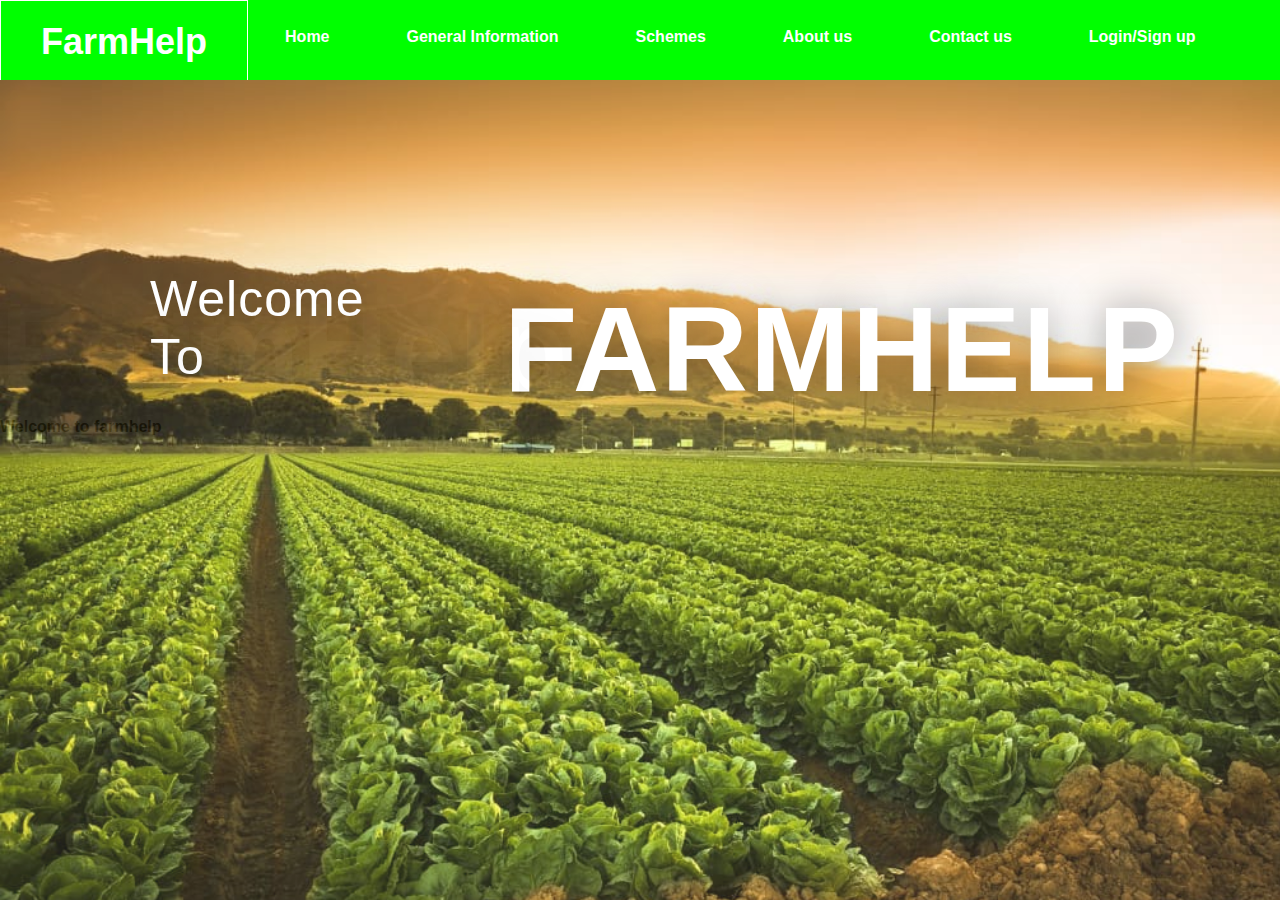
<file: Index.html>
<!DOCTYPE html>
<html lang="en">
<head>
    <meta charset="UTF-8">
    <meta http-equiv="X-UA-Compatible" content="IE=edge">
    <meta name="viewport" content="width=device-width, initial-scale=1.0">
    <title>FarmHelp</title>
    <link rel="Stylesheet" href="Style.css">
    <link rel="Stylesheet" href="Login.css">
</head>
<body>
    <div class="header">
        <div class="header-Logo">FarmHelp</div>
        <div class="header-lists">
            <ul>
               <li class="li">
               <a href="#"> Home</a>
               </li>
               <li class="li">
                <a href="General.html"> General Information</a>
               </li>
               <li class="li">
                <a href="Schemes.html"> Schemes</a>
               </li>
               <li class="li">
                <a href="About.html"> About us</a>
               </li>
               <li class="li"><a href="Contact.html"> Contact us</a></li>
               <li class="li"><a href="Login.html" class="link">Login/Sign up</a></li>
            </ul>
        </div>
        </div>
    
    <div class="main">
        
        <h3>Welcome To</h3><br>
        <br>
        <h1>FARMHELP</h1>

    </div>
    <footer>
        <h1>FarmHelp</h1>
        <h4>Welcome to farmhelp</h4>
    </footer>

    
</body>
</html>
</file>
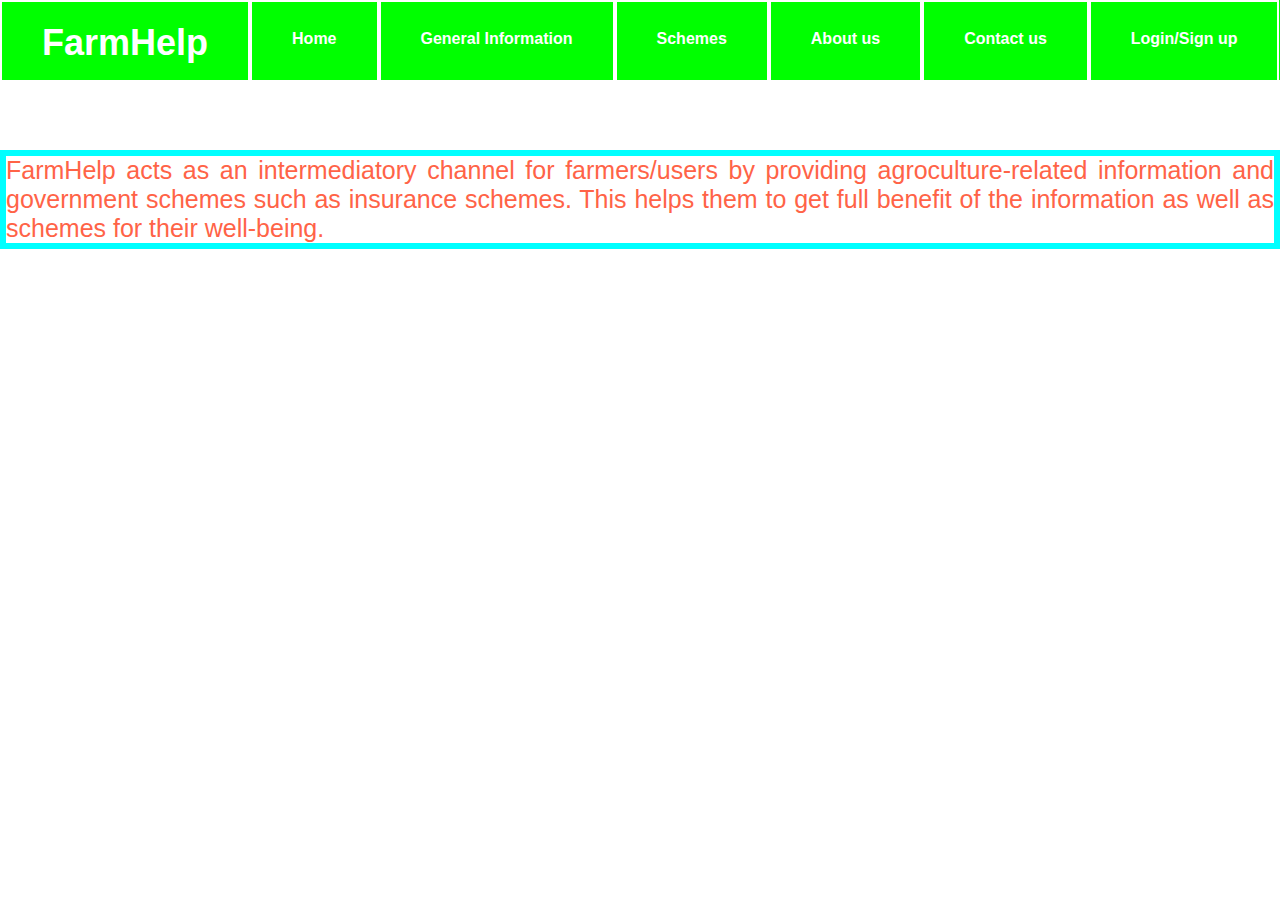
<file: About.html>
<!DOCTYPE html>
<html lang="en">
<head>
    <meta charset="UTF-8">
    <meta http-equiv="X-UA-Compatible" content="IE=edge">
    <meta name="viewport" content="width=device-width, initial-scale=1.0">
    <title>About us</title>
    <link rel="Stylesheet" href="About.css">
</head>
<body>
    <div class="header">
        <div class="header-Logo">FarmHelp</div>
        <div class="header-lists">
            <ul>
               <li class="li">
               <a href="Index.html"> Home</a>
               </li>
               <li class="li">
                <a href="General.html"> General Information</a>
               </li>
               <li class="li">
                <a href="Schemes.html"> Schemes</a>
               </li>
               <li class="li">
                <a href="About.html"> About us</a>
               </li>
               <li class="li"><a href="Contact.html"> Contact us</a></li>
               <li class="li"><a href="Login.html" class="link">Login/Sign up</a></li>
            </ul>
        </div>
        </div>
    <article>
        FarmHelp acts as an intermediatory channel for farmers/users by providing agroculture-related information and government schemes such as insurance schemes.

        This helps them to get full benefit of the information as well as schemes for their well-being.
    </article>
    
</body>
</html>
</file>
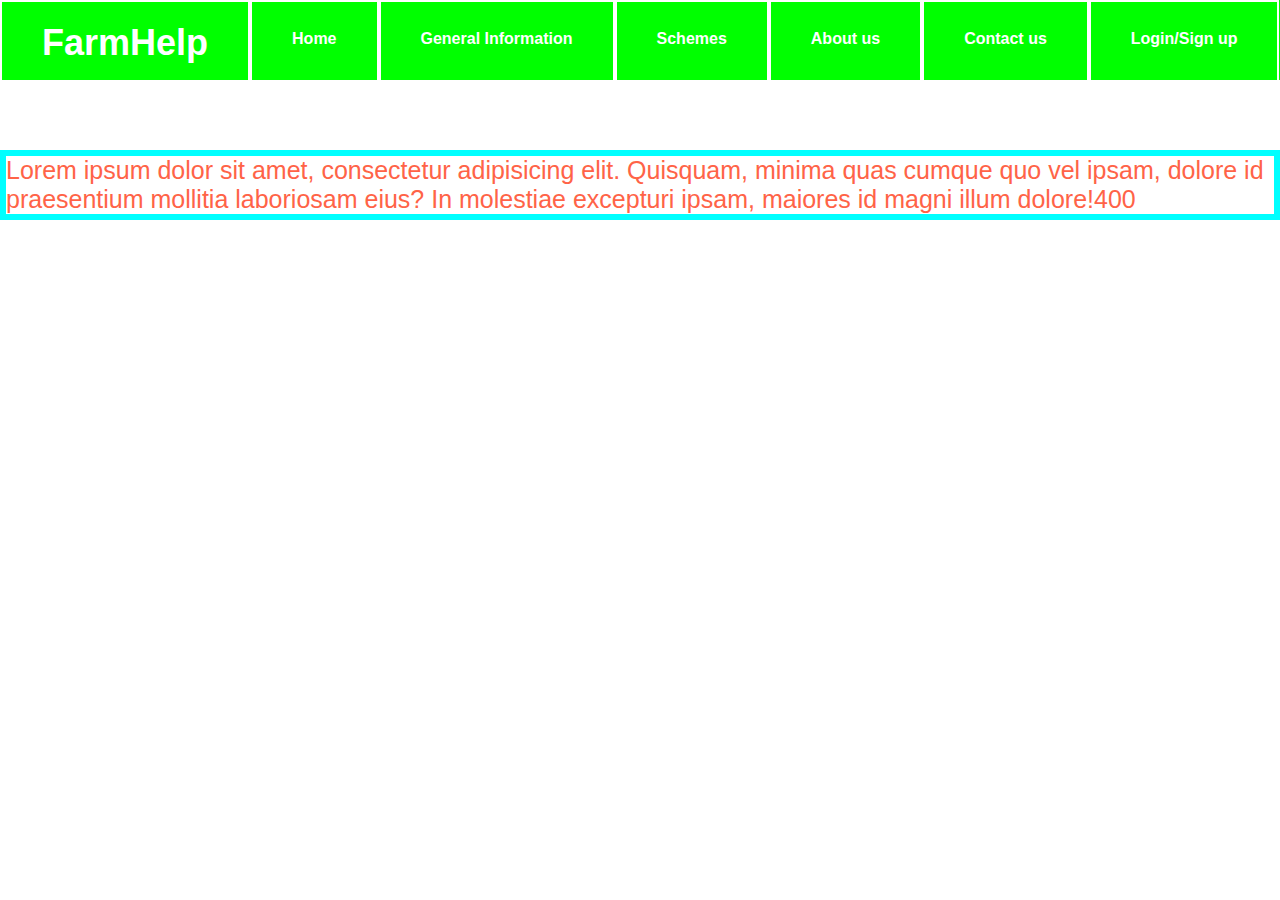
<file: Contact.html>
<!DOCTYPE html>
<html lang="en">
<head>
    <meta charset="UTF-8">
    <meta http-equiv="X-UA-Compatible" content="IE=edge">
    <meta name="viewport" content="width=device-width, initial-scale=1.0">
    <title>Contact us</title>
    <link rel="stylesheet" href="Contact.css">
</head>
<body>
    <div class="header">
        <div class="header-Logo">FarmHelp</div>
        <div class="header-lists">
            <ul>
               <li class="li">
               <a href="Index.html"> Home</a>
               </li>
               <li class="li">
                <a href="General.html"> General Information</a>
               </li>
               <li class="li">
                <a href="Schemes.html"> Schemes</a>
               </li>
               <li class="li">
                <a href="About.html"> About us</a>
               </li>
               <li class="li"><a href="Contact.html"> Contact us</a></li>
               <li class="li"><a href="Login.html" class="link">Login/Sign up</a></li>
            </ul>
        </div>
        </div>
        <p>Lorem ipsum dolor sit amet, consectetur adipisicing elit. Quisquam, minima quas cumque quo vel ipsam, dolore id praesentium mollitia laboriosam eius? In molestiae excepturi ipsam, maiores id magni illum dolore!400
            
        </p>
   
    
</body>
</html>
</file>
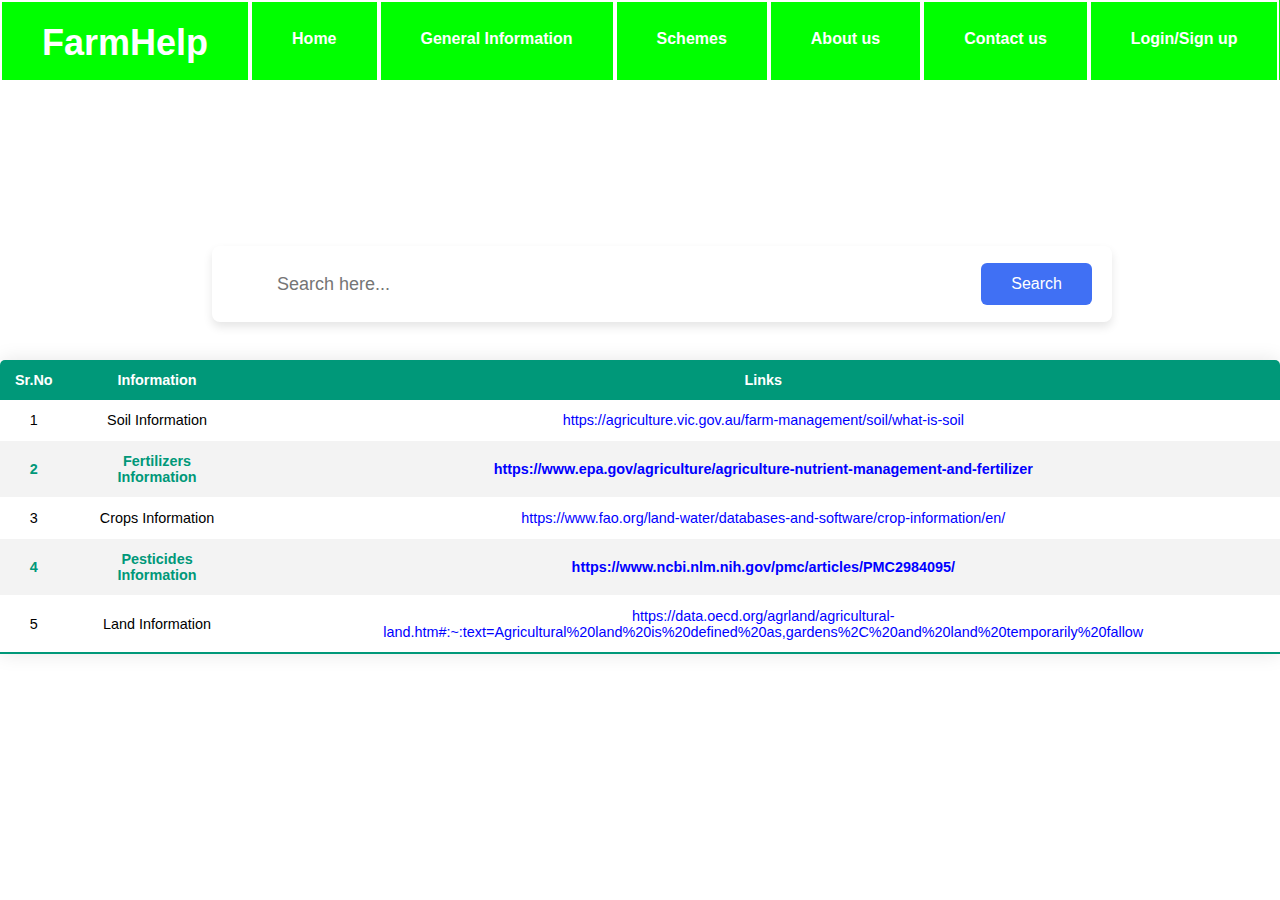
<file: General.html>
<!DOCTYPE html>
<html lang="en">
<head>
    <meta charset="UTF-8">
    <meta http-equiv="X-UA-Compatible" content="IE=edge">
    <meta name="viewport" content="width=device-width, initial-scale=1.0">
    <title>General Information</title>
    <link rel="stylesheet" href="General.css">
    <link rel="stylesheet" href="https://unicons.iconscout.com/release/v4.0.0/css/line.css">
</head>
<body>
    <div class="header">
        <div class="header-Logo">FarmHelp</div>
        <div class="header-lists">
            <ul>
               <li class="li">
               <a href="Index.html"> Home</a>
               </li>
               <li class="li">
                <a href="General.html"> General Information</a>
               </li>
               <li class="li">
                <a href="Schemes.html"> Schemes</a>
               </li>
               <li class="li">
                <a href="About.html"> About us</a>
               </li>
               <li class="li"><a href="Contact.html"> Contact us</a></li>
               <li class="li"><a href="Login.html" class="link">Login/Sign up</a></li>
            </ul>
        </div>
        </div>
        <div class="gone">
            <div class="main">
            <div class="input-box">
                <i class="uil uil-search"></i>
                <input type="text" placeholder="Search here...">
                <button class="button">Search</button>
    
    
            </div>
            <script>
                const button = document.querySelector(".button");
                button.addEventListener("mousedown",() => button.classList.add("clicked"));
                button.addEventListener("mouseup",() => button.classList.remove("clicked"));
            </script>
        </div>
            </div>
            <table class="content-table">
                <thead>
                    <tr>
                        <th>Sr.No</th>
                        <th>Information</th>
                        <th>Links</th>
        
                    </tr>
                </thead>
                <tbody>
                    <tr>
                        <td>1</td>
                        <td>Soil Information</td>
                        <td><a href="https://agriculture.vic.gov.au/farm-management/soil/what-is-soil" class="culture">https://agriculture.vic.gov.au/farm-management/soil/what-is-soil</a></td>
                    </tr>
                    <tr class="active-row">
                        <td>2</td>
                        <td>Fertilizers Information</td>
                        <td><a href="https://www.epa.gov/agriculture/agriculture-nutrient-management-and-fertilizer"class="culture">https://www.epa.gov/agriculture/agriculture-nutrient-management-and-fertilizer</a>
                        </td>
                    </tr>
                    <tr>
                        <td>3</td>
                        <td>Crops Information</td>
                        <td><a href="https://www.fao.org/land-water/databases-and-software/crop-information/en/" class="culture">https://www.fao.org/land-water/databases-and-software/crop-information/en/</a></td>
                    </tr>
                    <tr class="active-row">
                        <td>4</td>
                        
                        <td>Pesticides Information</td>
                        <td><a href="https://www.ncbi.nlm.nih.gov/pmc/articles/PMC2984095/"class="culture">https://www.ncbi.nlm.nih.gov/pmc/articles/PMC2984095/</a></td>
                    </tr>
                    <tr>
                        <td>5</td>
                        <td>
                           Land Information 
        
                        </td>
                        <td><a href="https://data.oecd.org/agrland/agricultural-land.htm#:~:text=Agricultural%20land%20is%20defined%20as,gardens%2C%20and%20land%20temporarily%20fallow" class="culture">https://data.oecd.org/agrland/agricultural-land.htm#:~:text=Agricultural%20land%20is%20defined%20as,gardens%2C%20and%20land%20temporarily%20fallow</a></td>
                    </tr>
                    
                </tbody>
              </table>
        
    
</body>
</html>
</file>
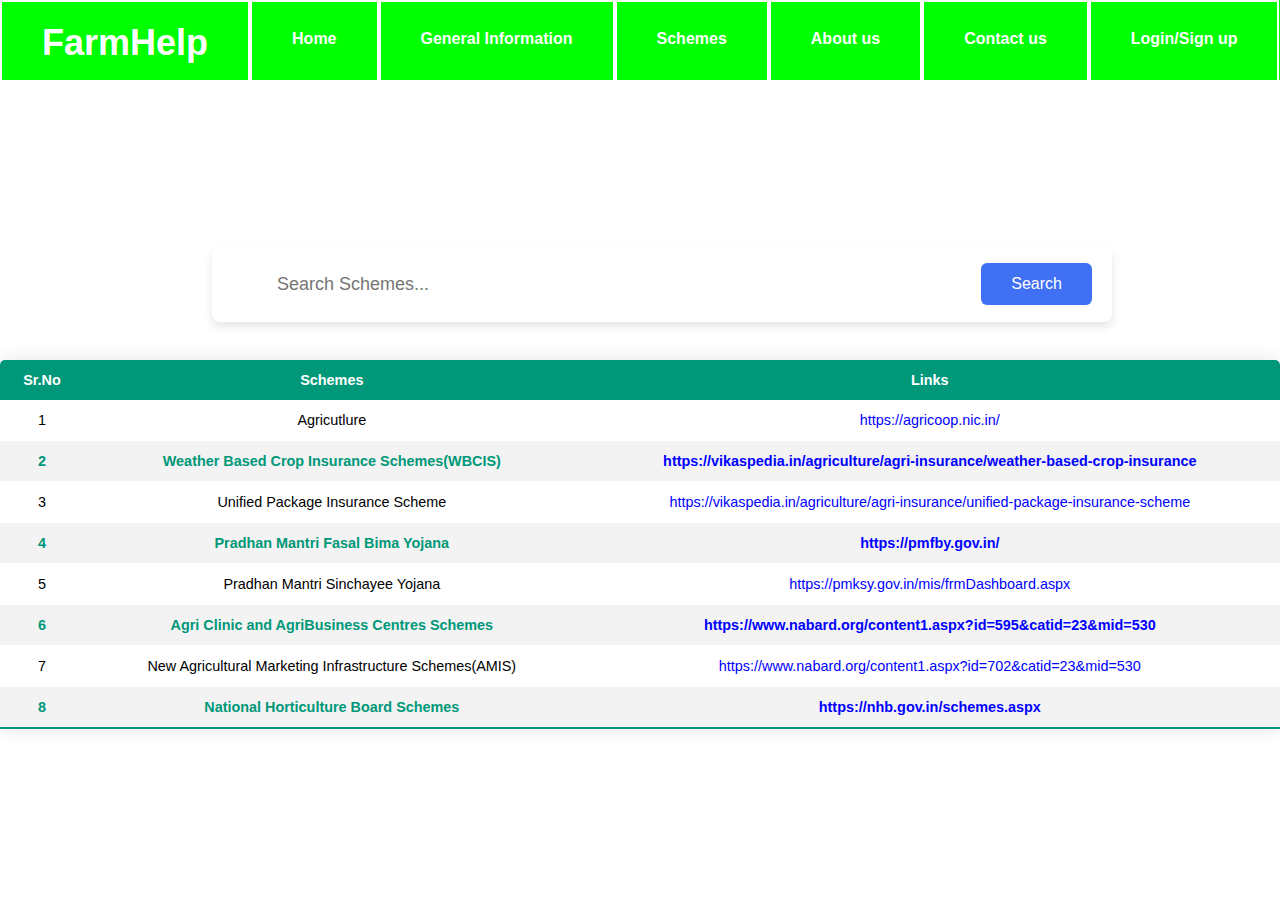
<file: Schemes.html>
<!DOCTYPE html>
<html lang="en">
<head>
    <meta charset="UTF-8">
    <meta http-equiv="X-UA-Compatible" content="IE=edge">
    <meta name="viewport" content="width=device-width, initial-scale=1.0">
    <title>Schemes</title>
    <link rel="stylesheet" href="Schemes.css">
    <link rel="stylesheet" href="https://unicons.iconscout.com/release/v4.0.0/css/line.css">
</head>
<body>
    <div class="header">
        <div class="header-Logo">FarmHelp</div>
        <div class="header-lists">
            <ul>
               <li class="li">
               <a href="Index.html"> Home</a>
               </li>
               <li class="li">
                <a href="General.html"> General Information</a>
               </li>
               <li class="li">
                <a href="Schemes.html"> Schemes</a>
               </li>
               <li class="li">
                <a href="About.html"> About us</a>
               </li>
               <li class="li"><a href="Contact.html"> Contact us</a></li>
               <li class="li"><a href="Login.html" id="link">Login/Sign up</a></li>
            </ul>
        </div>
        </div>
        <div class="gone">
        <div class="main">
        <div class="input-box">
            <i class="uil uil-search"></i>
            <input type="text" placeholder="Search Schemes...">
            <button class="button">Search</button>


        </div>
        <script>
            const button = document.querySelector(".button");
            button.addEventListener("mousedown",() => button.classList.add("clicked"));
            button.addEventListener("mouseup",() => button.classList.remove("clicked"));
        </script>
    </div>
    </div>
        
      <table class="content-table">
        <thead>
            <tr>
                <th>Sr.No</th>
                <th>Schemes</th>
                <th>Links</th>

            </tr>
        </thead>
        <tbody>
            <tr>
                <td>1</td>
                <td>Agricutlure</td>
                <td><a href="https://agricoop.nic.in/" class="culture">https://agricoop.nic.in/</a></td>
            </tr>
            <tr class="active-row">
                <td>2</td>
                <td>Weather Based Crop Insurance Schemes(WBCIS)</td>
                <td><a href="https://vikaspedia.in/agriculture/agri-insurance/weather-based-crop-insurance" class="culture">https://vikaspedia.in/agriculture/agri-insurance/weather-based-crop-insurance</a>
                </td>
            </tr>
            <tr>
                <td>3</td>
                <td>Unified Package Insurance Scheme</td>
                <td><a href="https://vikaspedia.in/agriculture/agri-insurance/unified-package-insurance-scheme" class="culture">https://vikaspedia.in/agriculture/agri-insurance/unified-package-insurance-scheme</a></td>
            </tr>
            <tr class="active-row">
                <td>4</td>
                
                <td>Pradhan Mantri Fasal Bima Yojana</td>
                <td><a href="https://pmfby.gov.in/"class="culture">https://pmfby.gov.in/</a></td>
            </tr>
            <tr>
                <td>5</td>
                <td>
                    Pradhan Mantri Sinchayee Yojana

                </td>
                <td><a href="https://pmksy.gov.in/mis/frmDashboard.aspx" class="culture">https://pmksy.gov.in/mis/frmDashboard.aspx</a></td>
            </tr>
            <tr class="active-row">
                <td>6</td>
                <td>Agri Clinic and AgriBusiness Centres Schemes</td>
                <td><a href="https://www.nabard.org/content1.aspx?id=595&catid=23&mid=530" class="culture">https://www.nabard.org/content1.aspx?id=595&catid=23&mid=530</a></td>
            </tr>
            <tr>
                <td>7</td>
                <td>New Agricultural Marketing Infrastructure Schemes(AMIS)</td>
                <td><a href="https://www.nabard.org/content1.aspx?id=702&catid=23&mid=530" class="culture">https://www.nabard.org/content1.aspx?id=702&catid=23&mid=530</a></td>

            </tr>
            <tr class="active-row">
                <td>8</td>
                <td>National Horticulture Board Schemes</td>
                <td><a href="https://nhb.gov.in/schemes.aspx" class="culture">https://nhb.gov.in/schemes.aspx</a></td>
            </tr>
        </tbody>
      </table>
</body>
</html>
</file>
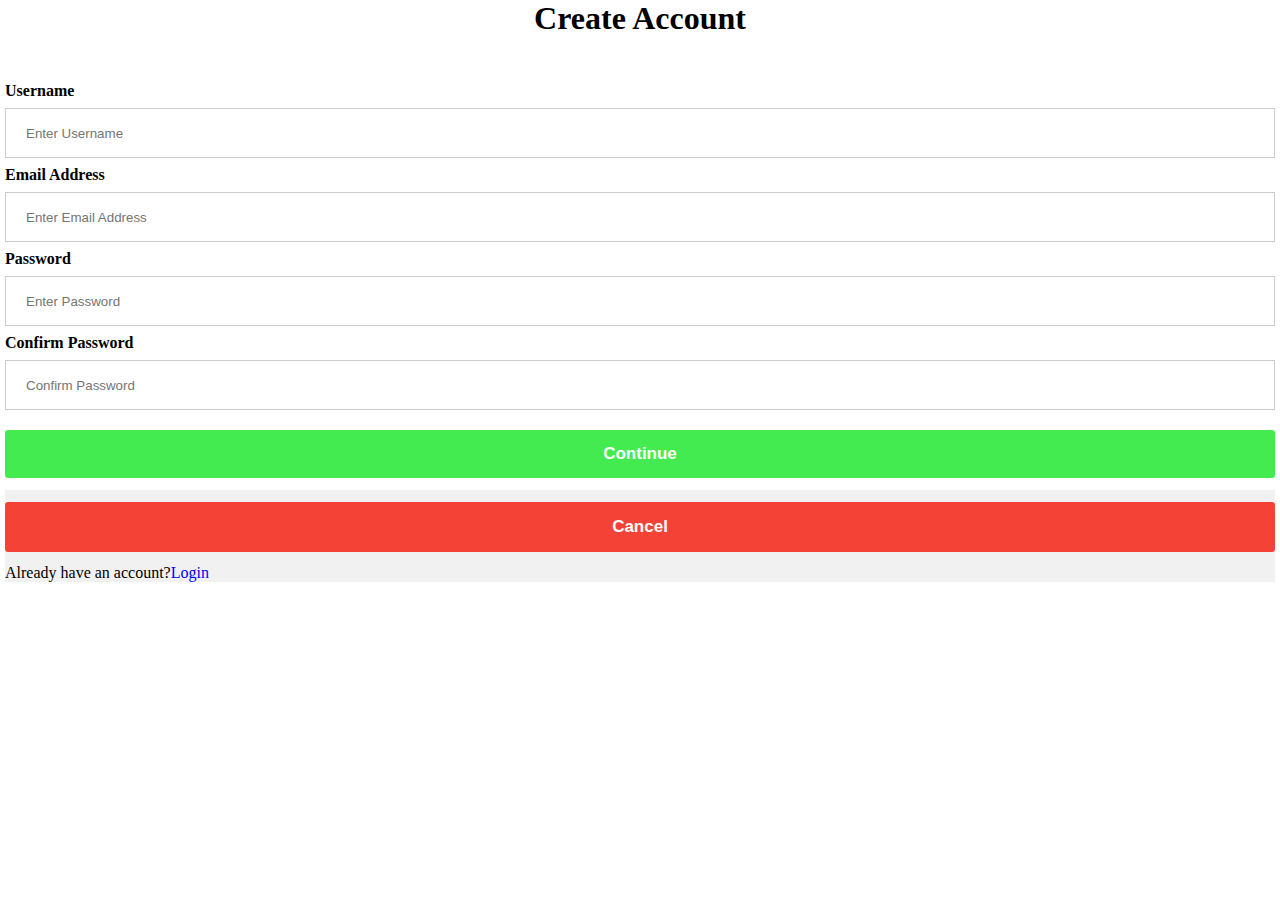
<file: Signin.html>
<!DOCTYPE html>
<html lang="en">
<head>
    <meta charset="UTF-8">
    <meta http-equiv="X-UA-Compatible" content="IE=edge">
    <meta name="viewport" content="width=device-width, initial-scale=1.0">
    <title>Sign-in</title>
    <link rel="stylesheet" href="Signin.css">
</head>
<body>
    <h1>Create Account</h1>
    <form action="action_page.php" method="post">
        
      
        <div class="container">
          <label for="uname"><b>Username</b></label>
          <input type="text" placeholder="Enter Username" name="uname" required><br>
          <label for="email"><b>Email Address</b></label>
          <input type="email" placeholder="Enter Email Address" name="email" required><br>
      
          <label for="psw"><b>Password</b></label>
          <input type="password" placeholder="Enter Password" name="psw"  required><br>
          <label for="cpsw"><b>Confirm Password</b></label>
          <input type="password" placeholder="Confirm Password" name="cpsw" required><br>
      
          <button type="submit"><a href="Schemes.html">Continue</a></button>
          
        </div>
      
        <div class="container" style="background-color:#f1f1f1">
          <button type="button" id="cancelbtn">Cancel</button><br>
          <p>Already have an account?<a href="Login.html" class="axoms">Login</a></p>
         
    
</body>
</html>
</file>
<file: Style.css>
*{
    margin:0;
    padding: 0;
    box-sizing: border-box;
    font-family: Arial, Helvetica, sans-serif;
}
body{
    font-family: Arial, Helvetica, sans-serif;
}

.header{
    background-color: #00FF00;
    color: #fff;
    height: 80px;
}
.header-Logo{
    float: left;
    font-size: 36px;
    padding: 20px 40px;
    cursor: pointer;
    font-weight: bolder;
    border: 1px solid #fff;
}
.header-lists li{
    float: left;
    color: #fff;
    font-size: 16px;
    font-weight: bold;
    padding-left: 40px;
    padding-right: 40px;
    padding-bottom: 100px;
    padding-top: 28px;
    list-style: none;
    cursor:pointer;
    display: flex;
    border: 0px solid #fff;
    transition: 0.1s  ease-out;
    text-decoration: none;
    
}
.header-lists li:hover{
    opacity: 0.9;
    color: blue;
    cursor: pointer;
    
}
.header-lists ul li:hover{
    opacity: 0.9;
    color: blue;
    cursor: pointer;
    border-top: 2px solid #ff6347;
    
}
.link{
    text-decoration: none;
    color: #fff;
}
a{
    text-decoration: none;
    color: #fff;
}

.main{
    
    
    background-image: url(images.jpeg);
    background-size: cover;
    width: 100%;
    height: 100vh;
    padding-bottom: 100px;
    position: fixed;
    opacity: 0.9;
    display: flex;
    scroll-snap-type: mandatory;
}
h3{
    text-shadow: 0 0 40px rgba(0, 0, 0, 0.5);
    color: #fff;
    margin: 170px 130px -25px;
    font-style: normal;
    font-weight:100 ;
    font-size: 50px;
    letter-spacing: 1px;
    padding-top: 20px;
    display: flex;
    padding-left:20px;
    cursor:pointer;
    flex-direction: left;
    position: relative;
    
    
}
h1{
    color: #fff;
    cursor: pointer;
    font-family: Verdana, Geneva, Tahoma, sans-serif;
    font-size: 120px;
    letter-spacing: 2px;
    text-align: left;
    padding-top: 200px;
    padding-right: 100px;
    padding-left: 0px;
    text-shadow: 0 0 40px rgba(0, 0, 0, 0.5);
    right: 70%;
   
    
}
h3 h1:hover{
    opacity: 0.9;
    color: black;
    cursor: pointer;
}

.footer{
    align-items: left;
    scroll-snap-type: mandatory;
}
</file>
<file: Login.css>
*{
  margin:0;
  padding: 0;
  box-sizing: border-box;
  font-family: Arial, Helvetica, sans-serif;
}
body{
  font-family: Arial, Helvetica, sans-serif;
}

.header{
  background-color: #00FF00;
  color: #fff;
  height: 80px;
}
.header-Logo{
  float: left;
  font-size: 36px;
  padding: 20px 40px;
  cursor: pointer;
  font-weight: bolder;
  /* border: 2px solid #fff; */
}
.header-lists li{
  float: left;
  color: #fff;
  font-size: 16px;
  font-weight: bold;
  padding-left: 37px;
  padding-right: 40px;
  /* padding-bottom: 100px; */
  padding-top: 28px;
  list-style: none;
  cursor:pointer;
  display: flex;
  /* border: 2px solid #fff; */
  transition: 0.1s  ease-out;
  text-decoration: none;
  
}
.header-lists ul li:hover{
  opacity: 0.9;
  /* text-decoration: underline; */
  /* cursor: pointer; */
  border-top: 2px solid #ff6347;
}

.link{
  text-decoration: none;
  
}
a{
  text-decoration: none;
  color: #fff;
}

form {
    border: 5px solid #f1f1f1;
    border-bottom: 5px;
  }
  
  /* Full-width inputs */
  input[type=email], input[type=password] {
    width: 100%;
    padding: 12px 20px;
    margin: 8px 0;
    display: inline-block;
    border: 1px solid #ccc;
    box-sizing: border-box;
    height: 50px;
  }
  
  /* Set a style for all buttons */
  button {
    background-color: #10e61fc7;
    color: white;
    padding: 14px 20px;
    margin: 12px 0;
    border: none;
    cursor: pointer;
    width: 100%;
    font-size: 17px;
    font-weight: bold;
    border-radius: 3px;
  }
  
  /* Add a hover effect for buttons */
  button a:hover {
    opacity: 0.8;
    color: black;
    cursor: pointer;
  }
  
  
  /* Extra style for the cancel button (red) */
  .cancelbtn{
    
    width: 100%;
    border-radius: 2.5px;
    padding: 4px 3px;
    background-color: #f44336;
    text-align: center;
    height: 50px;
    border-radius: 3px;
  }
  .cancelbtn:hover{
    opacity: 0.8;
    color: black;
    cursor:pointer;
  }
  #axoms{
    text-emphasis-color: blue;
    color: blue;
  }
  .hr{
    text-decoration: none;
    color: blue;
  }
  .checkbox{
    -webkit-box-pack: #00FF00;
    color: blue;
  }
  /* Center the avatar image inside this container */
  .imgcontainer {
    text-align: center;
    position: static;
    /* margin: 24px 0 12px 0;
    right: 50%; */
  }
  
  /* Avatar image */
  img.avatar {
    width: 40%;
    border-radius: 50%;
    
  }
  
  /* Add padding to containers */
  .container {
    padding: 16px;
    bottom: 6px;
  }
  
  /* The "Forgot password" text */
  span.psw {
    float: left;
    padding-top: 16px;
  }
  
  /* Change styles for span and cancel button on extra small screens */
  @media screen and (max-width: 300px) {
    span.psw {
      display: block;
      float: none;
    }
    .cancelbtn {
      width: 100%;

    }
  }
  .axoms{
    text-emphasis-color: blue;
    color: blue;
  }
</file>
<file: About.css>
*{
    margin:0;
    padding: 0;
    box-sizing: border-box;
    font-family: Arial, Helvetica, sans-serif;
}
body{
    font-family: Arial, Helvetica, sans-serif;
}

.header{
    background-color: #00FF00;
    color: #fff;
    height: 80px;
}
.header-Logo{
    float: left;
    font-size: 36px;
    padding: 20px 40px;
    cursor: pointer;
    font-weight: bolder;
    border: 2px solid #fff;
}
.header-lists li{
    float: left;
    color: #fff;
    font-size: 16px;
    font-weight: bold;
    padding-left: 40px;
    padding-right: 40px;
    padding-bottom: 100px;
    padding-top: 28px;
    list-style: none;
    cursor:pointer;
    display: flex;
    border: 2px solid #fff;
    transition: 0.1s  ease-out;
    text-decoration: none;
    
}
.header-lists ul li:hover{
    opacity: 0.9;
    color: blue;
    cursor: pointer;
    border-top: 2px solid #ff6347;
    
}
.link{
    text-decoration: none;
    color: #fff;
}
a{
    text-decoration: none;
    color: #fff;
}
article{
    color: #ff6347;
    font-size: 25px;
    text-align: justify; 
    border: 6px solid #00FFFF;
    display: inline-block;  
}
</file>
<file: Contact.css>
*{
    margin:0;
    padding: 0;
    box-sizing: border-box;
    font-family: Arial, Helvetica, sans-serif;
}
body{
    font-family: Arial, Helvetica, sans-serif;
}

.header{
    background-color: #00FF00;
    color: #fff;
    height: 80px;
}
.header-Logo{
    float: left;
    font-size: 36px;
    padding: 20px 40px;
    cursor: pointer;
    font-weight: bolder;
    border: 2px solid #fff;
}
.header-lists li{
    float: left;
    color: #fff;
    font-size: 16px;
    font-weight: bold;
    padding-left: 40px;
    padding-right: 40px;
    padding-bottom: 100px;
    padding-top: 28px;
    list-style: none;
    cursor:pointer;
    display: flex;
    border: 2px solid #fff;
    transition: 0.1s  ease-out;
    text-decoration: none;
    
}
.header-lists ul li:hover{
    opacity: 0.9;
    color: blue;
    cursor: pointer;
    border-top: 2px solid #ff6347;
    
}
.link{
    text-decoration: none;
    color: #fff;
}
a{
    text-decoration: none;
    color: #fff;
}
p{
    font-size: 25px;
    color: #ff6347;
    border: 6px solid #00FFFF;
    display: inline-block; 
}
</file>
<file: General.css>
*{
    margin:0;
    padding: 0;
    box-sizing: border-box;
    font-family: Arial, Helvetica, sans-serif;
}
body{
    font-family: Arial, Helvetica, sans-serif;
}

.header{
    background-color: #00FF00;
    color: #fff;
    height: 80px;
}
.header-Logo{
    float: left;
    font-size: 36px;
    padding: 20px 40px;
    cursor: pointer;
    font-weight: bolder;
    border: 2px solid #fff;
}
.header-lists li{
    float: left;
    color: #fff;
    font-size: 16px;
    font-weight: bold;
    padding-left: 40px;
    padding-right: 40px;
    padding-bottom: 100px;
    padding-top: 28px;
    list-style: none;
    cursor:pointer;
    display: flex;
    border: 2px solid #fff;
    transition: 0.1s  ease-out;
    text-decoration: none;
    
}
.header-lists ul li:hover{
    opacity: 0.9;
    color: blue;
    cursor: pointer;
    border-top: 2px solid #ff6347;
    
}
.link{
    text-decoration: none;
    color: #fff;
}
a{
    text-decoration: none;
    color: #fff;
}


@import url("https://fonts.googleapis.com/css2?family=Poppins:wght@300;400;500;600&display=swap");
.main{
    
    position: absolute;
   bottom:60%;
   left: 65%;
   transform: translate(-50%,-50%);
   width: 100%;
   
   text-align: center;
   justify-content: center;
    
    
   
}
.gone{
    background-color: #4070f4;
}
.input-box{
    position: relative;
    height: 76px;
    max-width: 900px;
    width: 100%;
    background-color: #fff;
    margin: 0 20px;
    border-radius: 8px;
    box-shadow: 0 5px 10px rgba(0,0,0,0.1);
}
.input-box i,.input-box .button{
    position: absolute;
    top: 50%;
    transform: translateY(-50%);
}
.input-box i{
    left: 20px;
    font-size: 30px;
    color: #ff6347;
}
.input-box input{
    height: 100%;
    width: 100%;
    
    outline: none;
    font-size: 18px;
    font-weight: 400;
    border: none;
    padding: 0 155px 0 65px;
    background-color: transparent;
}
.input-box .button{
    right: 20px;
    font-size: 16px;
    font-weight: 400;
    color: #fff;
    border:none;
    padding: 12px 30px;
    border-radius: 6px;
    background-color: #4070f4;
    cursor: pointer;
}
.input-box .button.clicked{
    transform: translateY(-50%) scale(0.98);
}
@media  screen and (max-width:500px) {
    .input-box{
        height: 66px;
        margin: 0 88px;
    }
    .input-box i{
        left: 12px;
        font-size: 25px;
    }
    .input-box input{
        padding: 0 112px 0 50px;
    }
    .input-box .button{
        right: 12px;
        font-size: 14px;
        pad: 8px 18px;

    }
}
table{
    
    position: absolute;
    top: 40%;
    left: 00%;
    right: 90%;
    transform: translateY(-50% -50%);
    justify-content: center;
    text-align: center;
    
   
}
.content-table{
    width: 100%;
    padding-top: 50px;
    border-collapse: collapse;
    border: 25px 0;
    font-size: 0.9em;
    min-width: 400px;
    justify-content: center;
    text-align: center;
   
    border-radius: 5px 5px 0 0;
    overflow: hidden;
    box-shadow: 0 0 20px rgba(0,0,0,0.1);
}
.content-table thead tr{
    background-color: #009879;
    color: #fff;
    text-align: center;
    font-weight: bold;
}
.content-table th,
.content-table td{
    padding: 12px 15px;
}
.culture{
    color: blue;
}
.content-table tbody tr{
    border-bottom: 1px solid #fff;
}
.content-table tbody tr:nth-of-type(even){
    background-color: #f3f3f3;
}
.content-table tbody tr:last-of-type{
    border-bottom: 2px solid #009879;
}
.content-table tbody tr.active-row{
    font-weight: bold;
    color: #009879;
}
</file>
<file: Schemes.css>
*{
    margin:0;
    padding: 0;
    box-sizing: border-box;
    font-family: Arial, Helvetica, sans-serif;
}


.header{
    background-color: #00FF00;
    color: #fff;
    height: 80px;
}
.header-Logo{
    float: left;
    font-size: 36px;
    padding: 20px 40px;
    cursor: pointer;
    font-weight: bolder;
    border: 2px solid #fff;
}
.header-lists li{
    float: left;
    color: #fff;
    font-size: 16px;
    font-weight: bold;
    padding-left: 40px;
    padding-right: 40px;
    padding-bottom: 100px;
    padding-top: 28px;
    list-style: none;
    cursor:pointer;
    display: flex;
    border: 2px solid #fff;
    transition: 0.1s  ease-out;
    text-decoration: none;
    
}
.header-lists ul li:hover{
    opacity: 0.9;
    color: blue;
    cursor: pointer;
    border-top: 2px solid #ff6347;
    
}
#link{
    
    text-decoration: none;
    color: #fff;
}
a{
    text-decoration: none;
    color: #fff;
}
@import url("https://fonts.googleapis.com/css2?family=Poppins:wght@300;400;500;600&display=swap");
.main{
    
    position: absolute;
   bottom:60%;
   left: 65%;
   transform: translate(-50%,-50%);
   width: 100%;
   
   text-align: center;
   justify-content: center;
    
    
   
}
.gone{
    background-color: #4070f4;
}
.input-box{
    position: relative;
    height: 76px;
    max-width: 900px;
    width: 100%;
    background-color: #fff;
    margin: 0 20px;
    border-radius: 8px;
    box-shadow: 0 5px 10px rgba(0,0,0,0.1);
}
.input-box i,.input-box .button{
    position: absolute;
    top: 50%;
    transform: translateY(-50%);
}
.input-box i{
    left: 20px;
    font-size: 30px;
    color: #ff6347;
}
.input-box input{
    height: 100%;
    width: 100%;
    
    outline: none;
    font-size: 18px;
    font-weight: 400;
    border: none;
    padding: 0 155px 0 65px;
    background-color: transparent;
}
.input-box .button{
    right: 20px;
    font-size: 16px;
    font-weight: 400;
    color: #fff;
    border:none;
    padding: 12px 30px;
    border-radius: 6px;
    background-color: #4070f4;
    cursor: pointer;
}
.input-box .button.clicked{
    transform: translateY(-50%) scale(0.98);
}
@media  screen and (max-width:500px) {
    .input-box{
        height: 66px;
        margin: 0 88px;
    }
    .input-box i{
        left: 12px;
        font-size: 25px;
    }
    .input-box input{
        padding: 0 112px 0 50px;
    }
    .input-box .button{
        right: 12px;
        font-size: 14px;
        pad: 8px 18px;

    }
}
table{
    
    position: absolute;
    top: 40%;
    left: 00%;
    right: 90%;
    transform: translateY(-50% -50%);
    justify-content: center;
    text-align: center;
    
   
}
.content-table{
    width: 100%;
    padding-top: 50px;
    border-collapse: collapse;
    border: 25px 0;
    font-size: 0.9em;
    min-width: 400px;
    justify-content: center;
    text-align: center;
   
    border-radius: 5px 5px 0 0;
    overflow: hidden;
    box-shadow: 0 0 20px rgba(0,0,0,0.1);
}
.content-table thead tr{
    background-color: #009879;
    color: #fff;
    text-align: center;
    font-weight: bold;
}
.content-table th,
.content-table td{
    padding: 12px 15px;
}
.culture{
    color: blue;
}
.content-table tbody tr{
    border-bottom: 1px solid #fff;
}
.content-table tbody tr:nth-of-type(even){
    background-color: #f3f3f3;
}
.content-table tbody tr:last-of-type{
    border-bottom: 2px solid #009879;
}
.content-table tbody tr.active-row{
    font-weight: bold;
    color: #009879;
}
</file>
<file: Signin.css>
*{
    margin: 0;
    padding: 0;
    box-sizing: border-box;
    background-size: cover;
}

h1{
    text-align: center;
}
form{
    border: 5px solid #fff;
    border-bottom: 5px;
    padding-top: 40px;
}
input[type=text],input[type=email],input[type=password] {
    width: 100%;
    padding: 12px 20px;
    margin: 8px 0;
    display: inline-block;
    border: 1px solid #ccc;
    box-sizing: border-box;
    height: 50px;
  }
  button {
    background-color: #10e61fc7;
    color: white;
    padding: 14px 20px;
    margin: 12px 0;
    border: none;
    cursor: pointer;
    width: 100%;
    font-size: 17px;
    font-weight: bold;
    border-radius: 3px;
  }
  button a:hover {
    opacity: 0.8;
    color: black;
    cursor: pointer;
  }
  #cancelbtn{
    
    width: 100%;
    border-radius: 2.5px;
    padding: 4px 3px;
    background-color: #f44336;
    text-align: center;
    height: 50px;
    border-radius: 3px;
  }
  #cancelbtn:hover{
    opacity: 0.8;
    color: black;
    cursor: pointer;
  }
  .axoms{
    text-decoration: none;
    color: blue;
  }
  a{
    text-decoration: none;
    color: #fff;
  }
</file>
